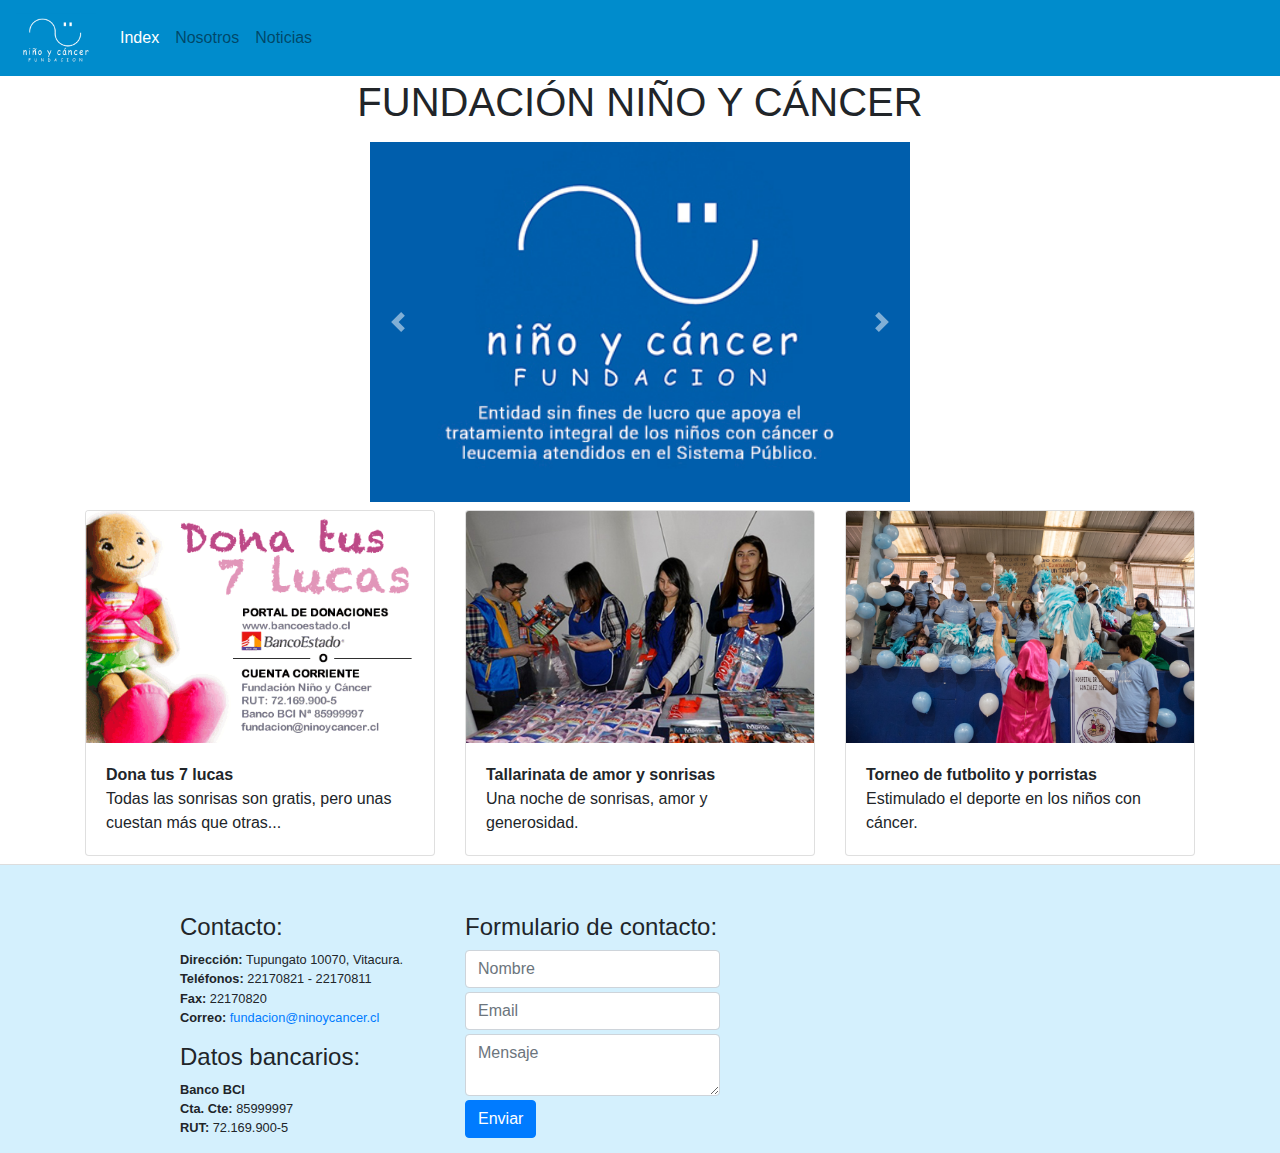
<file: index.html>
<!DOCTYPE html>
<html>
    <head>
        <meta charset="utf-8" />
        <meta http-equiv="X-UA-Compatible" content="IE=edge">
        <title>Fundación Niño y Cáncer - Index</title>
        <meta name="viewport" content="width=device-width, initial-scale=1">
        <link rel="icon" href="img/logo-favico.png" type="image/gif">
        <link rel="stylesheet" href="https://maxcdn.bootstrapcdn.com/bootstrap/4.0.0/css/bootstrap.min.css" integrity="sha384-Gn5384xqQ1aoWXA+058RXPxPg6fy4IWvTNh0E263XmFcJlSAwiGgFAW/dAiS6JXm" crossorigin="anonymous">
        <link rel="stylesheet" href="https://use.fontawesome.com/releases/v5.3.1/css/all.css" integrity="sha384-mzrmE5qonljUremFsqc01SB46JvROS7bZs3IO2EmfFsd15uHvIt+Y8vEf7N7fWAU" crossorigin="anonymous">
        <link rel="stylesheet" type="text/css" media="screen" href="main.css" />
        <script src="https://code.jquery.com/jquery-3.2.1.slim.min.js" integrity="sha384-KJ3o2DKtIkvYIK3UENzmM7KCkRr/rE9/Qpg6aAZGJwFDMVNA/GpGFF93hXpG5KkN" crossorigin="anonymous"></script>
        <script src="https://cdnjs.cloudflare.com/ajax/libs/popper.js/1.12.9/umd/popper.min.js" integrity="sha384-ApNbgh9B+Y1QKtv3Rn7W3mgPxhU9K/ScQsAP7hUibX39j7fakFPskvXusvfa0b4Q" crossorigin="anonymous"></script>
        <script src="https://maxcdn.bootstrapcdn.com/bootstrap/4.0.0/js/bootstrap.min.js" integrity="sha384-JZR6Spejh4U02d8jOt6vLEHfe/JQGiRRSQQxSfFWpi1MquVdAyjUar5+76PVCmYl" crossorigin="anonymous"></script>
    </head>
    <!--El siguiente body fue hecho con frameworks de GetBootstrap mayoritariamente, usando lo aprendido anteriormente para realizar la evaluación -->
    <body>
        <!--Navbar implementado de GetBootstrap y editado según necesidades de la evaluación
        Fuente: https://getbootstrap.com/docs/4.1/components/navbar/ -->
        <nav class="navbar fixed-top navbar-expand-lg navbar-light bg-light">
            <button class="navbar-toggler" type="button" data-toggle="collapse" data-target="#navbarTogglerDemo01" aria-controls="navbarTogglerDemo01" aria-expanded="false" aria-label="Toggle navigation">
                <span class="navbar-toggler-icon"></span>
            </button>
            <div class="collapse navbar-collapse" id="navbarTogglerDemo01">
                <a class="navbar-brand" href="index.html"><img src="img/nino-y-cancer.gif" width="80"></a>
                <ul class="navbar-nav mr-auto mt-2 mt-lg-0">
                    <li class="nav-item active">
                        <a class="nav-link" href="index.html">Index</a>
                    </li>
                    <li class="nav-item">
                        <a class="nav-link" href="nosotros.html">Nosotros</a>
                    </li>
                    <li class="nav-item">
                        <a class="nav-link" href="noticias.html">Noticias</a>
                    </li>
                </ul>
            </div>
        </nav>
        <div class="container">
            <div class="row my-2">
                <div class="col-12">
                    <h1 class="text-uppercase text-center font-weight-light">Fundación Niño y Cáncer</h1>
                </div>
            </div>
            <!--Carousel implementado de GetBootstrap
            Fuente: https://getbootstrap.com/docs/4.1/components/carousel/ -->
            <div class="row my-2">
                <div id="carouselExampleControls" class="carousel slide col-md-6 offset-md-3" data-ride="carousel">
                    <div class="carousel-inner">
                        <div class="carousel-item active">
                            <img class="w-100" src="img/banner.jpg" alt="First slide">
                        </div>
                        <div class="carousel-item">
                            <img class="w-100" src="img/aprendiendo-a.jpg" alt="Second slide">
                        </div>
                        <div class="carousel-item">
                            <img class="w-100" src="img/inauguracion.png" alt="Third slide">
                        </div>
                        <div class="carousel-item">
                            <img class="w-100" src="img/montana.png" alt="Fourth slide">
                        </div>
                    </div>
                    <a class="carousel-control-prev" href="#carouselExampleControls" role="button" data-slide="prev">
                        <span class="carousel-control-prev-icon" aria-hidden="true"></span>
                        <span class="sr-only">Anterior</span>
                    </a>
                    <a class="carousel-control-next" href="#carouselExampleControls" role="button" data-slide="next">
                        <span class="carousel-control-next-icon" aria-hidden="true"></span>
                        <span class="sr-only">Siguiente</span>
                    </a>
                </div>
            </div>
            <div class="row my-2">
                <div class="col-md-4">
                    <!--Cards implementadas de GetBootstrap para los thumbnails necesarios
                    Fuente: https://getbootstrap.com/docs/4.1/components/card/ -->
                    <div class="card">
                        <img class="card-img-top" src="img/news1.png" alt="Noticia 1">
                        <div class="card-body">
                            <p class="card-text"><b>Dona tus 7 lucas</b> <br> Todas las sonrisas son gratis, pero unas cuestan más que otras...</p>
                        </div>
                    </div>
                </div>
                <div class="col-md-4">
                    <div class="card">
                        <img class="card-img-top" src="img/news2.jpg" alt="Noticia 2">
                        <div class="card-body">
                            <p class="card-text"><b>Tallarinata de amor y sonrisas</b> <br> Una noche de sonrisas, amor y generosidad.</p>
                        </div>
                    </div>
                </div>
                <div class="col-md-4">
                    <div class="card">
                        <img class="card-img-top" src="img/news3.jpg" alt="Noticia 3">
                        <div class="card-body">
                            <p class="card-text"><b>Torneo de futbolito y porristas</b> <br> Estimulado el deporte en los niños con cáncer.</p>
                        </div>
                    </div>
                </div>
            </div>
        </div>
        <footer>
            <div class="container">
                <div class="row">
                    <div class="col-md-3 offset-md-1 pt-5 small">
                        <h4>Contacto:</h4>
                        <p><b>Dirección:</b> Tupungato 10070, Vitacura.
                            <br>
                            <b>Teléfonos:</b> 22170821 - 22170811
                            <br>
                            <b>Fax:</b> 22170820
                            <br>
                            <b>Correo:</b> <a href="mailto:fundacion@ninoycancer.cl">fundacion@ninoycancer.cl</a>
                            <br>
                            <a href="https://www.facebook.com/ninoycancer" target="_blank"><i class="fab fa-facebook"></i></a>
                            <a href="https://www.instagram.com/fundacionninoycancer/" target="_blank"><i class="fab fa-instagram"></i></a>
                        </p>
                        <h4>Datos bancarios:</h4>
                        <p><b>Banco BCI</b>
                            <br>
                            <b>Cta. Cte:</b> 85999997
                            <br>
                            <b>RUT:</b> 72.169.900-5
                        </p>
                    </div>
                    <div class="col-md-3 pt-5 small">
                        <h4>Formulario de contacto:</h4>
                        <input class="form-control my-1" type="text" placeholder="Nombre">
                        <input class="form-control my-1" type="text" placeholder="Email">
                        <textarea class="form-control my-1" placeholder="Mensaje"></textarea>
                        <button type="button" class="btn btn-primary">Enviar</button>
                    </div>
                    <div class="col-md-4 pt-5">
                        <div class="embed-responsive embed-responsive-16by9">
                            <iframe src="https://www.google.com/maps/embed?pb=!1m18!1m12!1m3!1d3331.5120188975366!2d-70.53909234934586!3d-33.38380370138639!2m3!1f0!2f0!3f0!3m2!1i1024!2i768!4f13.1!3m3!1m2!1s0x9662c952b6283871%3A0x75682cb0ad81a60e!2sFundaci%C3%B3n+Ni%C3%B1o+y+Cancer!5e0!3m2!1sen!2scl!4v1536786210705" width="600" height="450" frameborder="0" style="border:0" allowfullscreen></iframe>
                        </div>
                    </div>
                </div>
            </div>
        </footer>
    </body>
</html>
</file>
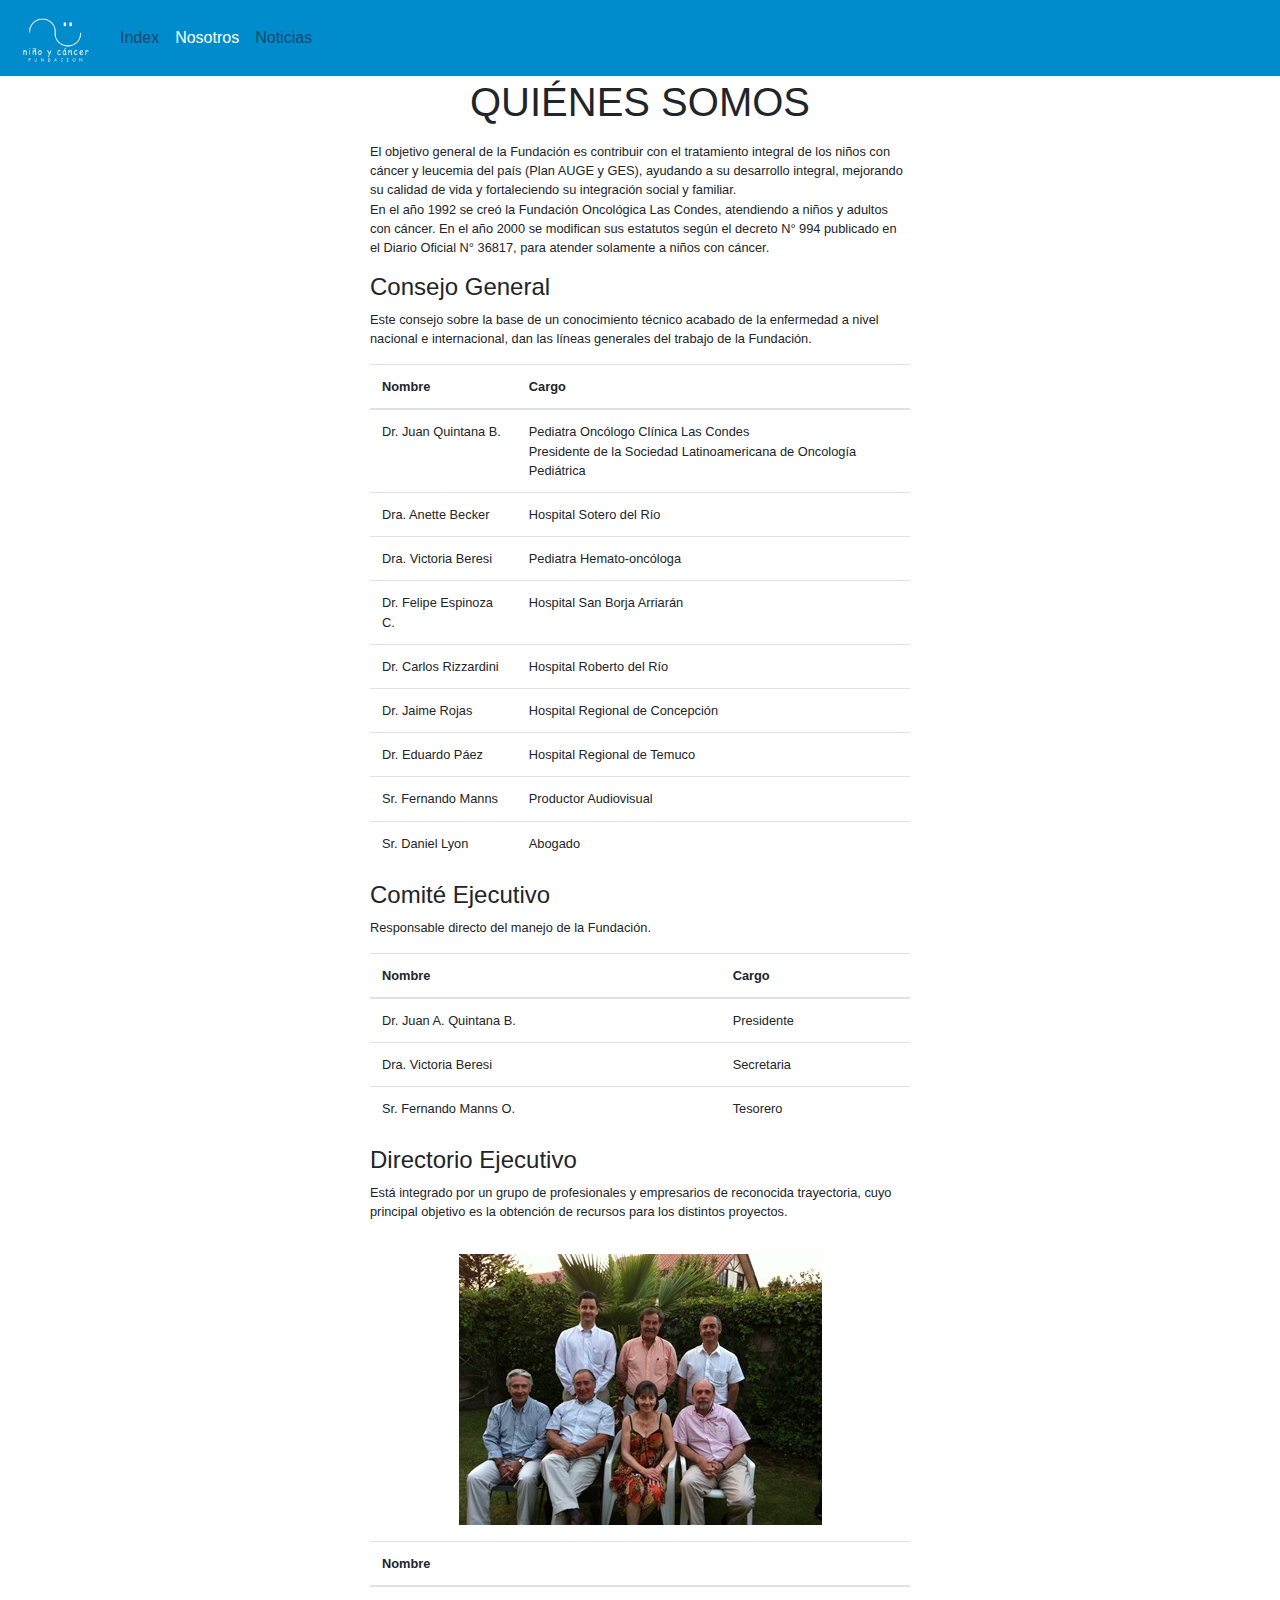
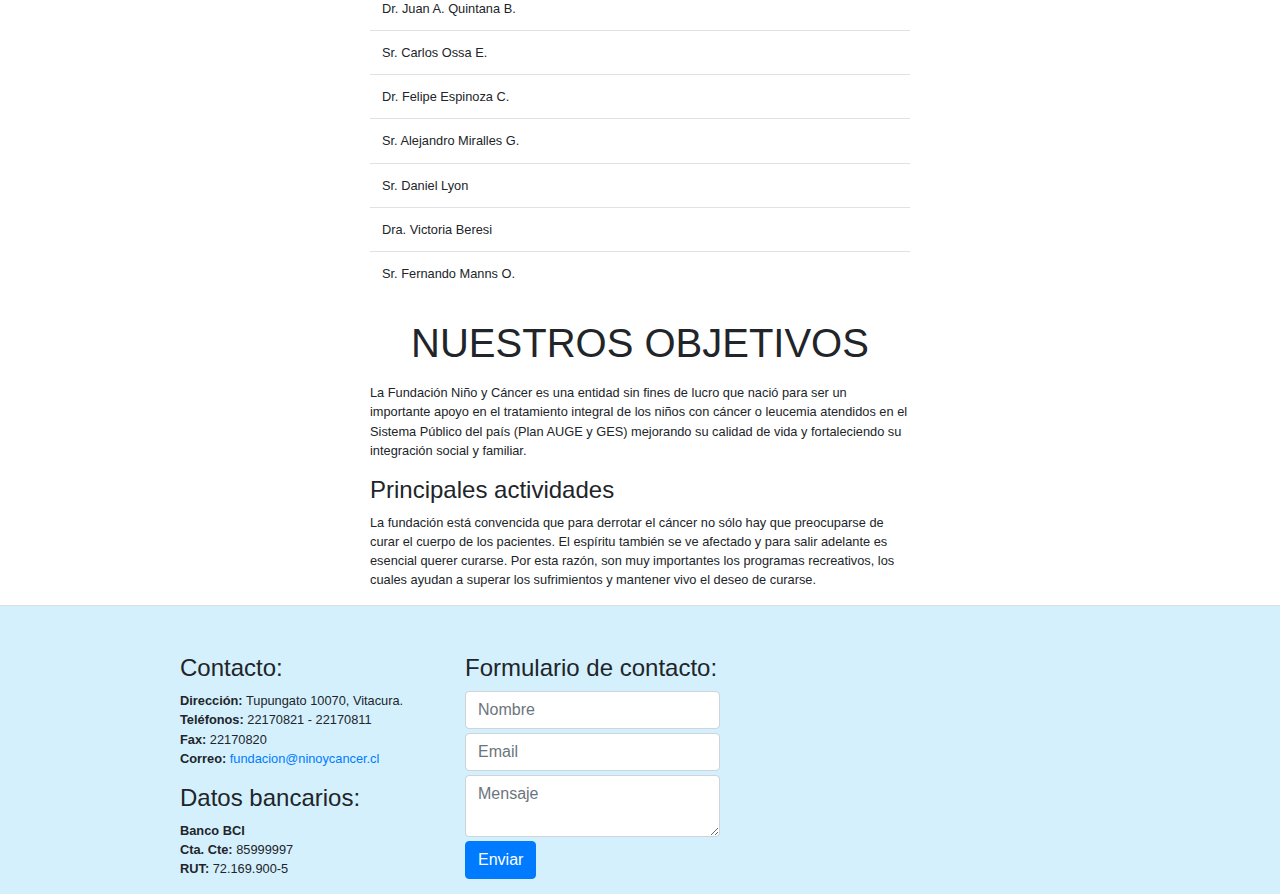
<file: nosotros.html>
<!DOCTYPE html>
<html>
    <head>
        <meta charset="utf-8" />
        <meta http-equiv="X-UA-Compatible" content="IE=edge">
        <title>Fundación Niño y Cáncer - Nosotros</title>
        <meta name="viewport" content="width=device-width, initial-scale=1">
        <link rel="icon" href="img/logo-favico.png" type="image/gif">
        <link rel="stylesheet" href="https://maxcdn.bootstrapcdn.com/bootstrap/4.0.0/css/bootstrap.min.css" integrity="sha384-Gn5384xqQ1aoWXA+058RXPxPg6fy4IWvTNh0E263XmFcJlSAwiGgFAW/dAiS6JXm" crossorigin="anonymous">
        <link rel="stylesheet" href="https://use.fontawesome.com/releases/v5.3.1/css/all.css" integrity="sha384-mzrmE5qonljUremFsqc01SB46JvROS7bZs3IO2EmfFsd15uHvIt+Y8vEf7N7fWAU" crossorigin="anonymous">
        <link rel="stylesheet" type="text/css" media="screen" href="main.css" />
        <script src="https://code.jquery.com/jquery-3.2.1.slim.min.js" integrity="sha384-KJ3o2DKtIkvYIK3UENzmM7KCkRr/rE9/Qpg6aAZGJwFDMVNA/GpGFF93hXpG5KkN" crossorigin="anonymous"></script>
        <script src="https://cdnjs.cloudflare.com/ajax/libs/popper.js/1.12.9/umd/popper.min.js" integrity="sha384-ApNbgh9B+Y1QKtv3Rn7W3mgPxhU9K/ScQsAP7hUibX39j7fakFPskvXusvfa0b4Q" crossorigin="anonymous"></script>
        <script src="https://maxcdn.bootstrapcdn.com/bootstrap/4.0.0/js/bootstrap.min.js" integrity="sha384-JZR6Spejh4U02d8jOt6vLEHfe/JQGiRRSQQxSfFWpi1MquVdAyjUar5+76PVCmYl" crossorigin="anonymous"></script>
    </head>
    <!--El siguiente body fue hecho con frameworks de GetBootstrap mayoritariamente, usando lo aprendido anteriormente para realizar la evaluación -->
    <body>
        <!--Navbar implementado de GetBootstrap y editado según necesidades de la evaluación
        Fuente: https://getbootstrap.com/docs/4.1/components/navbar/ -->
        <nav class="navbar fixed-top navbar-expand-lg navbar-light bg-light">
            <button class="navbar-toggler" type="button" data-toggle="collapse" data-target="#navbarTogglerDemo01" aria-controls="navbarTogglerDemo01" aria-expanded="false" aria-label="Toggle navigation">
                <span class="navbar-toggler-icon"></span>
            </button>
            <div class="collapse navbar-collapse" id="navbarTogglerDemo01">
                <a class="navbar-brand" href="index.html"><img src="img/nino-y-cancer.gif" width="80"></a>
                <ul class="navbar-nav mr-auto mt-2 mt-lg-0">
                    <li class="nav-item">
                        <a class="nav-link" href="index.html">Index</a>
                    </li>
                    <li class="nav-item active">
                        <a class="nav-link" href="nosotros.html">Nosotros</a>
                    </li>
                    <li class="nav-item">
                        <a class="nav-link" href="noticias.html">Noticias</a>
                    </li>
                </ul>
            </div>
        </nav>
        <div class="container">
            <div class="row my-2">
                <div class="col-12">
                    <h1 class="text-uppercase text-center font-weight-light">Quiénes somos</h1>
                </div>
            </div>
            <div class="row small">
                <div class="col-md-6 offset-md-3 col-sm-12">
                    <p>
                        El objetivo general de la Fundación es contribuir con el tratamiento integral de los niños con cáncer y leucemia del país (Plan AUGE y GES), ayudando a su desarrollo integral, mejorando su calidad de vida y fortaleciendo su integración social y familiar.
                        <br>
                        En el año 1992 se creó la Fundación Oncológica Las Condes, atendiendo a niños y adultos con cáncer. En el año 2000 se modifican sus estatutos según el decreto N° 994 publicado en el Diario Oficial N° 36817, para atender solamente a niños con cáncer.
                    </p>
                    <h4>Consejo General</h4>
                    <p>
                        Este consejo sobre la base de un conocimiento técnico acabado de la enfermedad a nivel nacional e internacional, dan las líneas generales del trabajo de la Fundación. 
                    </p>
                    <!--Tabla de información implementada con GetBootstrap
                    Fuente: https://getbootstrap.com/docs/4.1/content/tables/ -->
                    <table class="table">
                            <thead>
                              <tr>
                                <th scope="col">Nombre</th>
                                <th scope="col">Cargo</th>
                              </tr>
                            </thead>
                            <tbody>
                              <tr>
                                <td>Dr. Juan Quintana B.</td>
                                <td>Pediatra Oncólogo Clínica Las Condes
                                    <br>
                                    Presidente de la Sociedad Latinoamericana de Oncología Pediátrica
                                </td>
                              </tr>
                              <tr>
                                <td>Dra. Anette Becker</td>
                                <td>Hospital Sotero del Río</td>
                              </tr>
                              <tr>
                                <td>Dra. Victoria Beresi</td>
                                <td>Pediatra Hemato-oncóloga</td>
                              </tr>
                              <tr>
                                <td>Dr. Felipe Espinoza C.</td>
                                <td>Hospital San Borja Arriarán</td>
                            </tr>
                            <tr>
                                <td>Dr. Carlos Rizzardini</td>
                                <td>Hospital Roberto del Río</td>
                            </tr>
                            <tr>
                                <td>Dr. Jaime Rojas</td>
                                <td>Hospital Regional de Concepción</td>
                            </tr>
                            <tr>
                                <td>Dr. Eduardo Páez</td>
                                <td>Hospital Regional de Temuco</td>
                            </tr>
                            <tr>
                                <td>Sr. Fernando Manns</td>
                                <td>Productor Audiovisual</td>
                            </tr>
                            <tr>
                                <td>Sr. Daniel Lyon</td>
                                <td>Abogado</td>
                            </tr>
                            </tbody>
                          </table>
                    <h4>Comité Ejecutivo</h4>
                    <p>
                        Responsable directo del manejo de la Fundación.
                    </p>
                    <table class="table">
                        <thead>
                            <tr>
                            <th scope="col">Nombre</th>
                            <th scope="col">Cargo</th>
                            </tr>
                        </thead>
                        <tbody>
                            <tr>
                            <td>Dr. Juan A. Quintana B.</td>
                            <td>Presidente</td>
                            </tr>
                            <tr>
                            <td>Dra. Victoria Beresi</td>
                            <td>Secretaria</td>
                            </tr>
                            <tr>
                            <td>Sr. Fernando Manns O.</td>
                            <td>Tesorero</td>
                            </tr>
                        </tbody>
                        </table>
                    <h4>Directorio Ejecutivo</h4>
                    <p>
                        Está integrado por un grupo de profesionales y empresarios de reconocida trayectoria, cuyo principal objetivo es la obtención de recursos para los distintos proyectos.
                    </p>
                    <div class="text-center">
                        <img class="img-responsive my-3" src="img/directorio.jpg">
                    </div>
                    <table class="table">
                        <thead>
                            <tr>
                            <th scope="col">Nombre</th>
                            </tr>
                        </thead>
                        <tbody>
                            <tr>
                            <td>Dr. Juan A. Quintana B.</td>
                            </tr>
                            <tr>
                            <td>Sr. Carlos Ossa E.</td>
                            </tr>
                            <tr>
                            <td>Dr. Felipe Espinoza C.</td>
                            </tr>
                            <tr>
                            <td>Sr. Alejandro Miralles G.</td>
                            </tr>
                            <tr>
                            <td>Sr. Daniel Lyon</td>
                            </tr>
                            <tr>
                            <td>Dra. Victoria Beresi</td>
                            </tr>
                            <tr>
                            <td>Sr. Fernando Manns O.</td>
                            </tr>
                        </tbody>
                    </table>
                </div>
            </div>
            <div class="row my-2">
                <div class="col-12">
                    <h1 class="text-uppercase text-center font-weight-light">Nuestros objetivos</h1>
                </div>
            </div>
            <div class="row small">
                <div class="col-md-6 offset-md-3 col-sm-12">
                    <p>
                        La Fundación Niño y Cáncer es una entidad sin fines de lucro que nació para ser un importante apoyo en el tratamiento integral de los niños con cáncer o leucemia atendidos en el Sistema Público del país (Plan AUGE y GES) mejorando su calidad de vida y fortaleciendo su integración social y familiar.
                    </p>
                    <h4>Principales actividades</h4>
                    <p>
                        La fundación está convencida que para derrotar el cáncer no sólo hay que preocuparse de curar el cuerpo de los pacientes. El espíritu también se ve afectado y para salir adelante es esencial querer curarse. Por esta razón, son muy importantes los programas recreativos, los cuales ayudan a superar los sufrimientos y mantener vivo el deseo de curarse.
                    </p>
                </div>
            </div>
        </div>
        <footer>
            <div class="container">
                <div class="row">
                    <div class="col-md-3 offset-md-1 pt-5 small">
                        <h4>Contacto:</h4>
                        <p><b>Dirección:</b> Tupungato 10070, Vitacura.
                            <br>
                            <b>Teléfonos:</b> 22170821 - 22170811
                            <br>
                            <b>Fax:</b> 22170820
                            <br>
                            <b>Correo:</b> <a href="mailto:fundacion@ninoycancer.cl">fundacion@ninoycancer.cl</a>
                            <br>
                            <a href="https://www.facebook.com/ninoycancer" target="_blank"><i class="fab fa-facebook"></i></a>
                            <a href="https://www.instagram.com/fundacionninoycancer/" target="_blank"><i class="fab fa-instagram"></i></a>
                        </p>
                        <h4>Datos bancarios:</h4>
                        <p><b>Banco BCI</b>
                            <br>
                            <b>Cta. Cte:</b> 85999997
                            <br>
                            <b>RUT:</b> 72.169.900-5
                        </p>
                    </div>
                    <div class="col-md-3 pt-5 small">
                        <h4>Formulario de contacto:</h4>
                        <input class="form-control my-1" type="text" placeholder="Nombre">
                        <input class="form-control my-1" type="text" placeholder="Email">
                        <textarea class="form-control my-1" placeholder="Mensaje"></textarea>
                        <button type="button" class="btn btn-primary">Enviar</button>
                    </div>
                    <div class="col-md-4 pt-5">
                        <div class="embed-responsive embed-responsive-16by9">
                            <iframe src="https://www.google.com/maps/embed?pb=!1m18!1m12!1m3!1d3331.5120188975366!2d-70.53909234934586!3d-33.38380370138639!2m3!1f0!2f0!3f0!3m2!1i1024!2i768!4f13.1!3m3!1m2!1s0x9662c952b6283871%3A0x75682cb0ad81a60e!2sFundaci%C3%B3n+Ni%C3%B1o+y+Cancer!5e0!3m2!1sen!2scl!4v1536786210705" width="600" height="450" frameborder="0" style="border:0" allowfullscreen></iframe>
                        </div>
                    </div>
                </div>
            </div>
        </footer>
    </body>
</html>
</file>
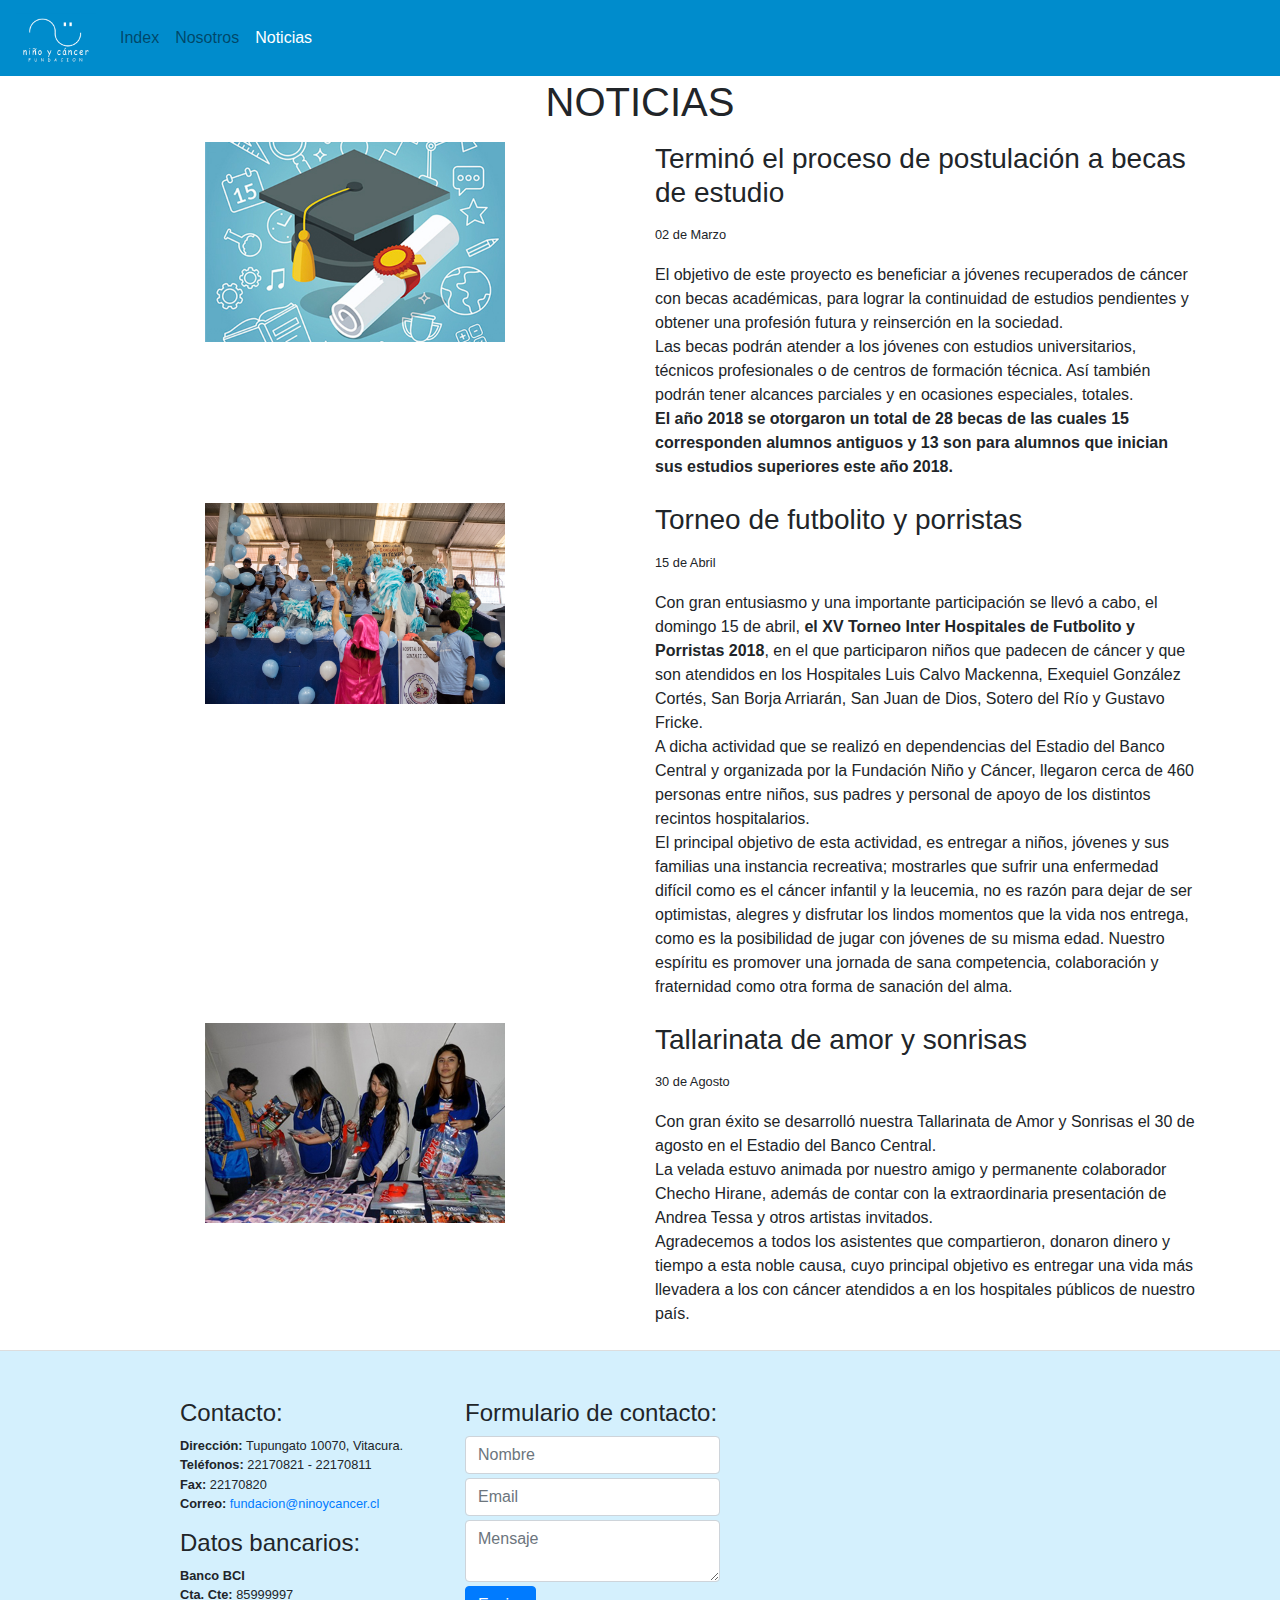
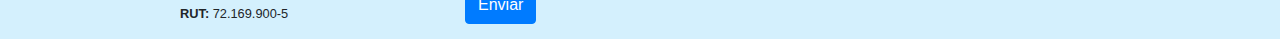
<file: noticias.html>
<!DOCTYPE html>
<html>
    <head>
        <meta charset="utf-8" />
        <meta http-equiv="X-UA-Compatible" content="IE=edge">
        <title>Fundación Niño y Cáncer - Noticias</title>
        <meta name="viewport" content="width=device-width, initial-scale=1">
        <link rel="icon" href="img/logo-favico.png" type="image/gif">
        <link rel="stylesheet" href="https://maxcdn.bootstrapcdn.com/bootstrap/4.0.0/css/bootstrap.min.css" integrity="sha384-Gn5384xqQ1aoWXA+058RXPxPg6fy4IWvTNh0E263XmFcJlSAwiGgFAW/dAiS6JXm" crossorigin="anonymous">
        <link rel="stylesheet" href="https://use.fontawesome.com/releases/v5.3.1/css/all.css" integrity="sha384-mzrmE5qonljUremFsqc01SB46JvROS7bZs3IO2EmfFsd15uHvIt+Y8vEf7N7fWAU" crossorigin="anonymous">
        <link rel="stylesheet" type="text/css" media="screen" href="main.css" />
        <script src="https://code.jquery.com/jquery-3.2.1.slim.min.js" integrity="sha384-KJ3o2DKtIkvYIK3UENzmM7KCkRr/rE9/Qpg6aAZGJwFDMVNA/GpGFF93hXpG5KkN" crossorigin="anonymous"></script>
        <script src="https://cdnjs.cloudflare.com/ajax/libs/popper.js/1.12.9/umd/popper.min.js" integrity="sha384-ApNbgh9B+Y1QKtv3Rn7W3mgPxhU9K/ScQsAP7hUibX39j7fakFPskvXusvfa0b4Q" crossorigin="anonymous"></script>
        <script src="https://maxcdn.bootstrapcdn.com/bootstrap/4.0.0/js/bootstrap.min.js" integrity="sha384-JZR6Spejh4U02d8jOt6vLEHfe/JQGiRRSQQxSfFWpi1MquVdAyjUar5+76PVCmYl" crossorigin="anonymous"></script>
    </head>
    <!--El siguiente body fue hecho con frameworks de GetBootstrap mayoritariamente, usando lo aprendido anteriormente para realizar la evaluación -->
    <body>
        <!--Navbar implementado de GetBootstrap y editado según necesidades de la evaluación
        Fuente: https://getbootstrap.com/docs/4.1/components/navbar/ -->
        <nav class="navbar fixed-top navbar-expand-lg navbar-light bg-light">
            <button class="navbar-toggler" type="button" data-toggle="collapse" data-target="#navbarTogglerDemo01" aria-controls="navbarTogglerDemo01" aria-expanded="false" aria-label="Toggle navigation">
                <span class="navbar-toggler-icon"></span>
            </button>
            <div class="collapse navbar-collapse" id="navbarTogglerDemo01">
                <a class="navbar-brand" href="index.html"><img src="img/nino-y-cancer.gif" width="80"></a>
                <ul class="navbar-nav mr-auto mt-2 mt-lg-0">
                    <li class="nav-item">
                        <a class="nav-link" href="index.html">Index</a>
                    </li>
                    <li class="nav-item">
                        <a class="nav-link" href="nosotros.html">Nosotros</a>
                    </li>
                    <li class="nav-item active">
                        <a class="nav-link" href="noticias.html">Noticias</a>
                    </li>
                </ul>
            </div>
        </nav>
        <div class="container">
            <div class="row my-2">
                <div class="col-12">
                    <h1 class="text-uppercase text-center font-weight-light">Noticias</h1>
                </div>
            </div>
            <div class="row my-2">
                <div class="col-md-6 col-sm-12 text-center">
                    <img src="img/news4.jpg" width="300" class="img-fluid">
                </div>
                <div class="col-md-6 col-sm-text-center">
                    <h3>Terminó el proceso de postulación a becas de estudio</h3>
                    <p class="small"><i class="far fa-calendar text-primary"></i> 02 de Marzo</p>
                    <p>
                        El objetivo de este proyecto es beneficiar a jóvenes recuperados de cáncer con becas académicas, para lograr la continuidad de estudios pendientes y obtener una profesión futura y reinserción en la sociedad.
                        <br>
                        Las becas podrán atender a los jóvenes con estudios universitarios, técnicos profesionales o de centros de formación técnica. Así también podrán tener alcances  parciales y en ocasiones especiales, totales.
                        <br>
                        <b>El año 2018 se otorgaron un total de 28 becas de las cuales 15 corresponden alumnos antiguos y 13 son para alumnos que inician sus estudios superiores este año 2018.</b>
                    </p>
                </div>
            </div>
            <div class="row my-2">
                <div class="col-md-6 col-sm-12 text-center">
                    <img src="img/news3.jpg" width="300" class="img-fluid">
                </div>
                <div class="col-md-6 col-sm-12">
                    <h3>Torneo de futbolito y porristas</h3>
                    <p class="small"><i class="far fa-calendar text-primary"></i> 15 de Abril</p>
                    <p>
                        Con gran entusiasmo y una importante participación se llevó a cabo, el domingo 15 de abril, <b>el XV Torneo Inter Hospitales de Futbolito y Porristas 2018</b>, en el que participaron niños que padecen de cáncer y que son atendidos en los Hospitales Luis Calvo Mackenna, Exequiel González Cortés, San Borja Arriarán, San Juan de Dios, Sotero del Río y Gustavo Fricke.
                        <br>
                        A dicha actividad que se realizó en dependencias del Estadio del Banco Central y organizada por la Fundación Niño y Cáncer, llegaron cerca de 460 personas entre niños, sus padres y personal de apoyo de los distintos recintos hospitalarios.
                        <br>
                        El principal objetivo de esta actividad, es entregar a niños, jóvenes y sus familias una instancia recreativa;  mostrarles que sufrir una enfermedad difícil como es el cáncer infantil y la leucemia, no es razón para dejar de ser optimistas, alegres y disfrutar los lindos momentos que la vida nos entrega, como es la posibilidad de jugar con jóvenes de su misma edad. Nuestro espíritu es promover una jornada de sana competencia, colaboración y fraternidad como otra forma de sanación del alma.
                    </p>
                </div>
            </div>
            <div class="row my-2">
                <div class="col-md-6 col-sm-12 text-center">
                    <img src="img/news2.jpg" width="300" class="img-fluid">
                </div>
                <div class="col-md-6 col-sm-12">
                    <h3>Tallarinata de amor y sonrisas</h3>
                    <p class="small"><i class="far fa-calendar text-primary"></i> 30 de Agosto</p>
                    <p>Con gran éxito se desarrolló nuestra Tallarinata de Amor y Sonrisas el 30 de agosto en el Estadio del Banco Central. 
                        <br>
                        La velada estuvo animada por nuestro amigo y permanente colaborador Checho Hirane, además de contar con la extraordinaria presentación de Andrea Tessa y otros artistas invitados.
                        <br>
                        Agradecemos a todos los asistentes que compartieron, donaron dinero y tiempo a esta noble causa, cuyo principal objetivo es entregar una vida más llevadera a los con cáncer atendidos a en los hospitales públicos de nuestro país.
                    </p>
                </div>
            </div>
        </div>
        <footer>
            <div class="container">
                <div class="row">
                    <div class="col-md-3 offset-md-1 pt-5 small">
                        <h4>Contacto:</h4>
                        <p><b>Dirección:</b> Tupungato 10070, Vitacura.
                            <br>
                            <b>Teléfonos:</b> 22170821 - 22170811
                            <br>
                            <b>Fax:</b> 22170820
                            <br>
                            <b>Correo:</b> <a href="mailto:fundacion@ninoycancer.cl">fundacion@ninoycancer.cl</a>
                            <br>
                            <a href="https://www.facebook.com/ninoycancer" target="_blank"><i class="fab fa-facebook"></i></a>
                            <a href="https://www.instagram.com/fundacionninoycancer/" target="_blank"><i class="fab fa-instagram"></i></a>
                        </p>
                        <h4>Datos bancarios:</h4>
                        <p><b>Banco BCI</b>
                            <br>
                            <b>Cta. Cte:</b> 85999997
                            <br>
                            <b>RUT:</b> 72.169.900-5
                        </p>
                    </div>
                    <div class="col-md-3 pt-5 small">
                        <h4>Formulario de contacto:</h4>
                        <input class="form-control my-1" type="text" placeholder="Nombre">
                        <input class="form-control my-1" type="text" placeholder="Email">
                        <textarea class="form-control my-1" placeholder="Mensaje"></textarea>
                        <button type="button" class="btn btn-primary">Enviar</button>
                    </div>
                    <div class="col-md-4 pt-5">
                        <div class="embed-responsive embed-responsive-16by9">
                            <iframe src="https://www.google.com/maps/embed?pb=!1m18!1m12!1m3!1d3331.5120188975366!2d-70.53909234934586!3d-33.38380370138639!2m3!1f0!2f0!3f0!3m2!1i1024!2i768!4f13.1!3m3!1m2!1s0x9662c952b6283871%3A0x75682cb0ad81a60e!2sFundaci%C3%B3n+Ni%C3%B1o+y+Cancer!5e0!3m2!1sen!2scl!4v1536786210705" width="600" height="450" frameborder="0" style="border:0" allowfullscreen></iframe>
                        </div>
                    </div>
                </div>
            </div>
        </footer>
    </body>
</html>
</file>
<file: main.css>
body {
    padding-top: 70px;
}
.bg-light {
    background-color: #008ccc!important;
}
.navbar-togggler-icon {
    color: white!important;
}
.active>.nav-link {
    color: white!important;
}
footer {
    border-top: 1px solid #dddddd;
    background-color: #d4f0fd;
}
i {
    font-size: 20px;
}
</file>
